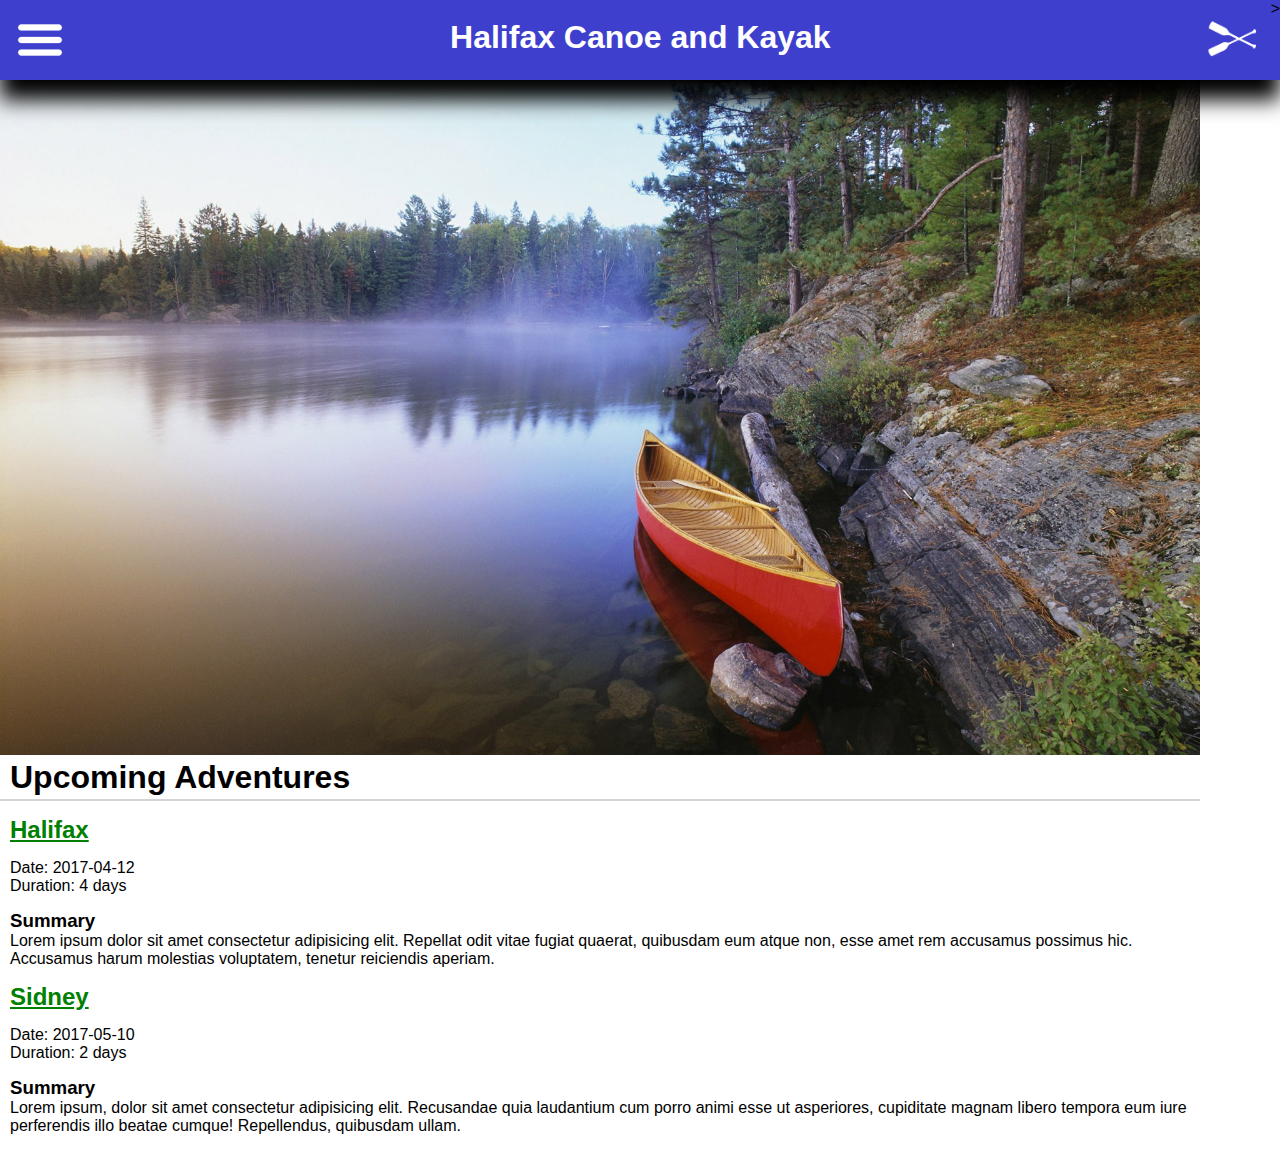
<file: index.html>
<!DOCTYPE html>
<html lang="en">

<head>
    <meta charset="UTF-8">
    <meta http-equiv="X-UA-Compatible" content="IE=edge">
    <meta name="viewport" content="width=device-width, initial-scale=1.0">
    <link rel="stylesheet" type="text/css" href="styles.css" />

    
    <!--I  tried to put the JQuery links here in the head but it didn't work? They are currently at the end of the body.-->
    <!--Link to the JQuery library-->
    <!-- <script src="https://code.jquery.com/jquery-3.6.0.min.js"></script> -->
    <!--Link the javascript file-->
    <!-- <script src="script.js"></script> -->

    <title>Halifax Canoe and Kayak</title>
</head>

<body>
    <header class="header_bar">
        <!--Hamburger Menu Button-->
        <img id="nav_toggle_button" class="header_button" src="images/hamburger.png" alt="hamburger button" />

        <h1 id="header_text">Halifax Canoe and Kayak</h1>

        <img id="image_logo" src="images/paddle-white.png" alt="a logo showing two crossed canoe paddles" />

        <!--navigation menu-->
        <nav class="header_nav">
            <ul class="header_nav_menu">
                <li><a href="index.html">Home</a></li>
                <li><a href="trip.html">Trip</a></li>
                <li><a href="admin-login.html">Admin Login</a></li>
            </ul>
        </nav>>
    </header>

    <!--The body text and links-->
    <div class="non_header_content">

        <img id="image_main" src="images/canoe.jpg" alt="A red canoe at the shore of a lake" />

        <h1>Upcoming Adventures</h1>

        <h2><a href="halifax.html">Halifax</a></h2>
        <p>
            Date: 2017-04-12<br>Duration: 4 days
        </p>
        <h3>Summary</h3>
        <!--Filler content-->
        <p>Lorem ipsum dolor sit amet consectetur adipisicing elit. Repellat odit vitae fugiat quaerat, quibusdam eum
            atque
            non, esse amet rem accusamus possimus hic. Accusamus harum molestias voluptatem, tenetur reiciendis aperiam.
        </p>

        <h2><a href="sidney.html">Sidney</a></h2>
        <p>
            Date: 2017-05-10<br>Duration: 2 days
        </p>
        <h3>Summary</h3>
        <!--Filler content-->
        <p>Lorem ipsum, dolor sit amet consectetur adipisicing elit. Recusandae quia laudantium cum porro animi esse ut
            asperiores, cupiditate magnam libero tempora eum iure perferendis illo beatae cumque! Repellendus, quibusdam
            ullam.</p>

        <!--Link to the JQuery library-->
        <script src="https://code.jquery.com/jquery-3.6.0.min.js"></script>
        <!--Link the javascript file-->
        <script src="script.js"></script>
    </div>
</body>

</html>
</file>
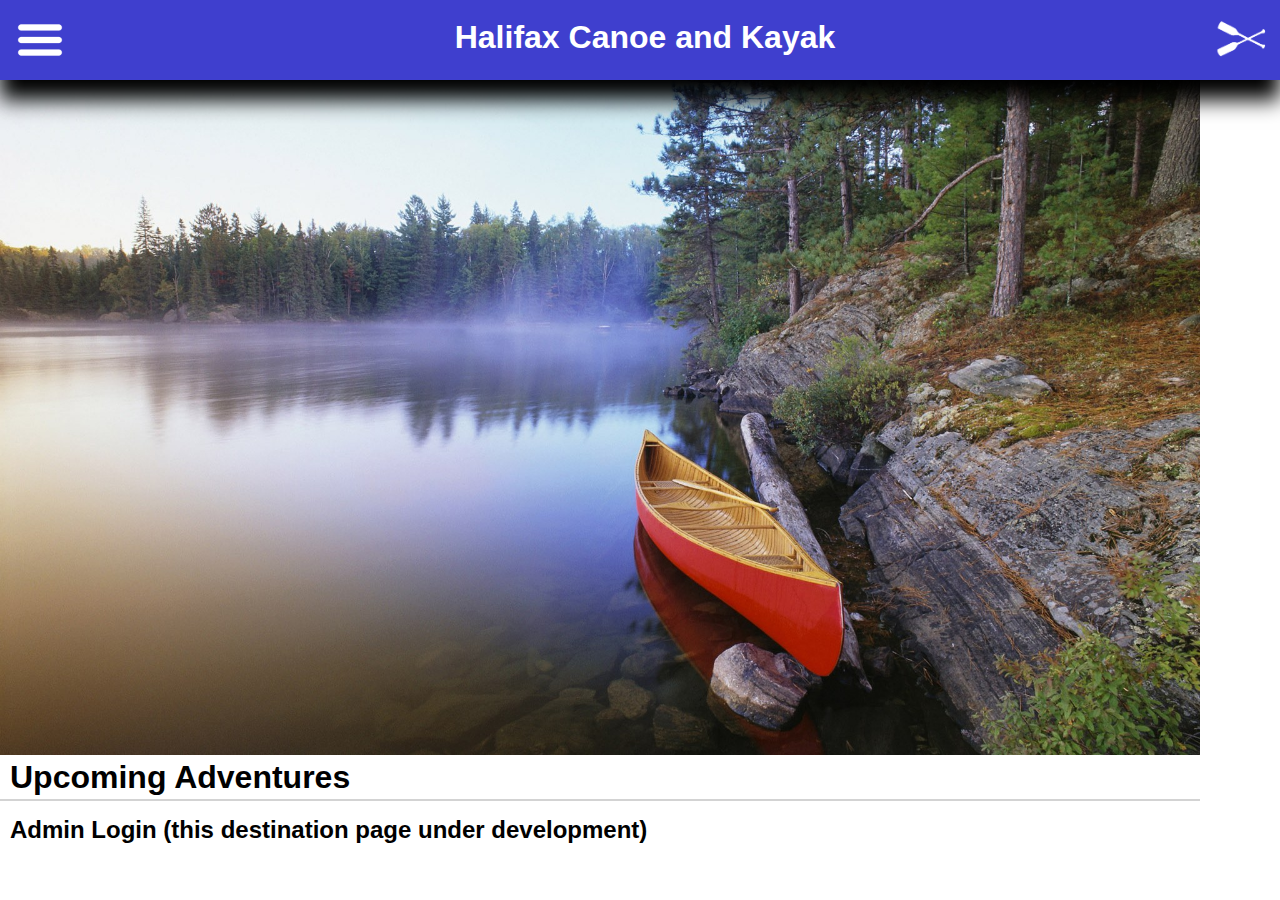
<file: admin-login.html>
<!DOCTYPE html>
<html lang="en">

<head>
    <meta charset="UTF-8">
    <meta http-equiv="X-UA-Compatible" content="IE=edge">
    <meta name="viewport" content="width=device-width, initial-scale=1.0">
    <link rel="stylesheet" type="text/css" href="styles.css" />

    <!--Link to the JQuery library-->
    <!-- <script src="https://code.jquery.com/jquery-3.6.0.min.js"></script> -->
    <!--Link the javascript file-->
    <!-- <script src="script.js"></script> -->

    <title>Halifax Canoe and Kayak | Admin Login</title>
</head>

<body>
    <!-- <img id="image_logo" src="images/paddle-white.png" alt="a logo showing two crossed canoe paddles" /> -->
    <header class="header_bar">
        <!-- <img id="image_logo" src="images/paddle-white.png" alt="a logo showing two crossed canoe paddles" /> -->
        <!-- <h1 id="header_text">Halifax Canoe and Kayak</h1> -->
        <!--Hamburger Menu Button-->
        <img id="nav_toggle_button" class="header_button" src="images/hamburger.png" alt="hamburger button" />
        <!-- <h1 id="header_text">Halifax Canoe and Kayak</h1> -->
        <h1 id="header_text">Halifax Canoe and Kayak</h1>
        <img id="image_logo" src="images/paddle-white.png" alt="a logo showing two crossed canoe paddles" />
        <nav class="header_nav">
            <ul class="header_nav_menu">
                <li><a href="index.html">Home</a></li>
                <li><a href="trip.html">Trip</a></li>
                <li><a href="admin-login.html">Admin Login</a></li>
            </ul>
        </nav>
        <!-- <h1 id="header_text">Halifax Canoe and Kayak</h1>
        <img id="image_logo" src="images/paddle-white.png" alt="a logo showing two crossed canoe paddles" /> -->
    </header>

    <div class="non_header_content">

        <img id="image_main" src="images/canoe.jpg" alt="A red canoe at the shore of a lake" />

        <h1>Upcoming Adventures</h1>

        <h2>Admin Login (this destination page under development)</h2>


        <!--Link to the JQuery library-->
        <script src="https://code.jquery.com/jquery-3.6.0.min.js"></script>
        <!--Link the javascript file-->
        <script src="script.js"></script>
    </div>
</body>

</html>
</file>
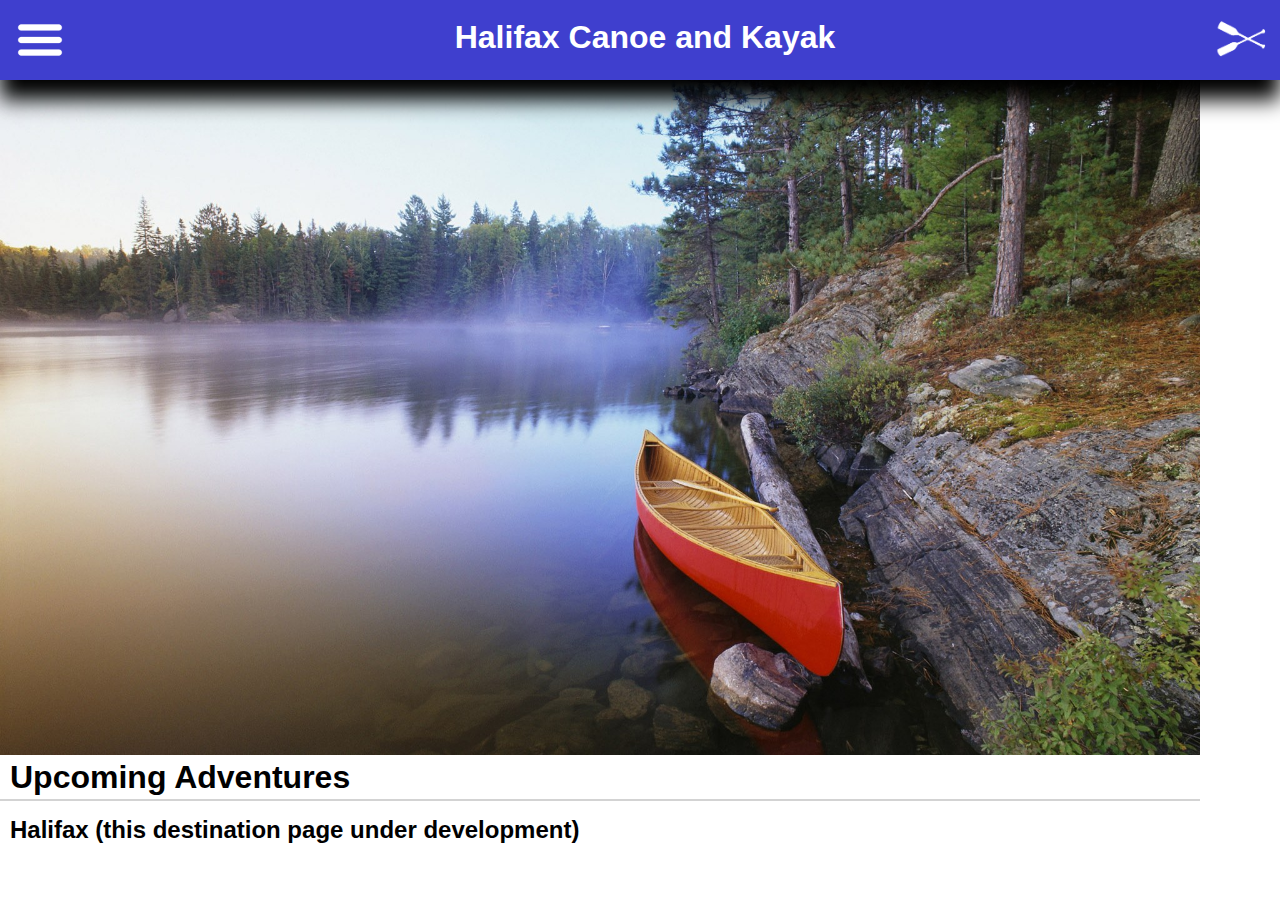
<file: halifax.html>
<!DOCTYPE html>
<html lang="en">

<head>
    <meta charset="UTF-8">
    <meta http-equiv="X-UA-Compatible" content="IE=edge">
    <meta name="viewport" content="width=device-width, initial-scale=1.0">
    <link rel="stylesheet" type="text/css" href="styles.css" />

    <!--Link to the JQuery library-->
    <!-- <script src="https://code.jquery.com/jquery-3.6.0.min.js"></script> -->
    <!--Link the javascript file-->
    <!-- <script src="script.js"></script> -->

    <title>Halifax Canoe and Kayak | Halifax</title>
</head>

<body>
    <!-- <img id="image_logo" src="images/paddle-white.png" alt="a logo showing two crossed canoe paddles" /> -->
    <header class="header_bar">
        <!-- <img id="image_logo" src="images/paddle-white.png" alt="a logo showing two crossed canoe paddles" /> -->
        <!-- <h1 id="header_text">Halifax Canoe and Kayak</h1> -->
        <!--Hamburger Menu Button-->
        <img id="nav_toggle_button" class="header_button" src="images/hamburger.png" alt="hamburger button" />
        <!-- <h1 id="header_text">Halifax Canoe and Kayak</h1> -->
        <h1 id="header_text">Halifax Canoe and Kayak</h1>
        <img id="image_logo" src="images/paddle-white.png" alt="a logo showing two crossed canoe paddles" />
        <nav class="header_nav">
            <ul class="header_nav_menu">
                <li><a href="index.html">Home</a></li>
                <li><a href="trip.html">Trip</a></li>
                <li><a href="admin-login.html">Admin Login</a></li>
            </ul>
        </nav>
        <!-- <h1 id="header_text">Halifax Canoe and Kayak</h1>
        <img id="image_logo" src="images/paddle-white.png" alt="a logo showing two crossed canoe paddles" /> -->
    </header>

    <div class="non_header_content">

        <img id="image_main" src="images/canoe.jpg" alt="A red canoe at the shore of a lake" />

        <h1>Upcoming Adventures</h1>

        <h2>Halifax (this destination page under development)</h2>


        <!--Link to the JQuery library-->
        <script src="https://code.jquery.com/jquery-3.6.0.min.js"></script>
        <!--Link the javascript file-->
        <script src="script.js"></script>
    </div>
</body>

</html>
</file>
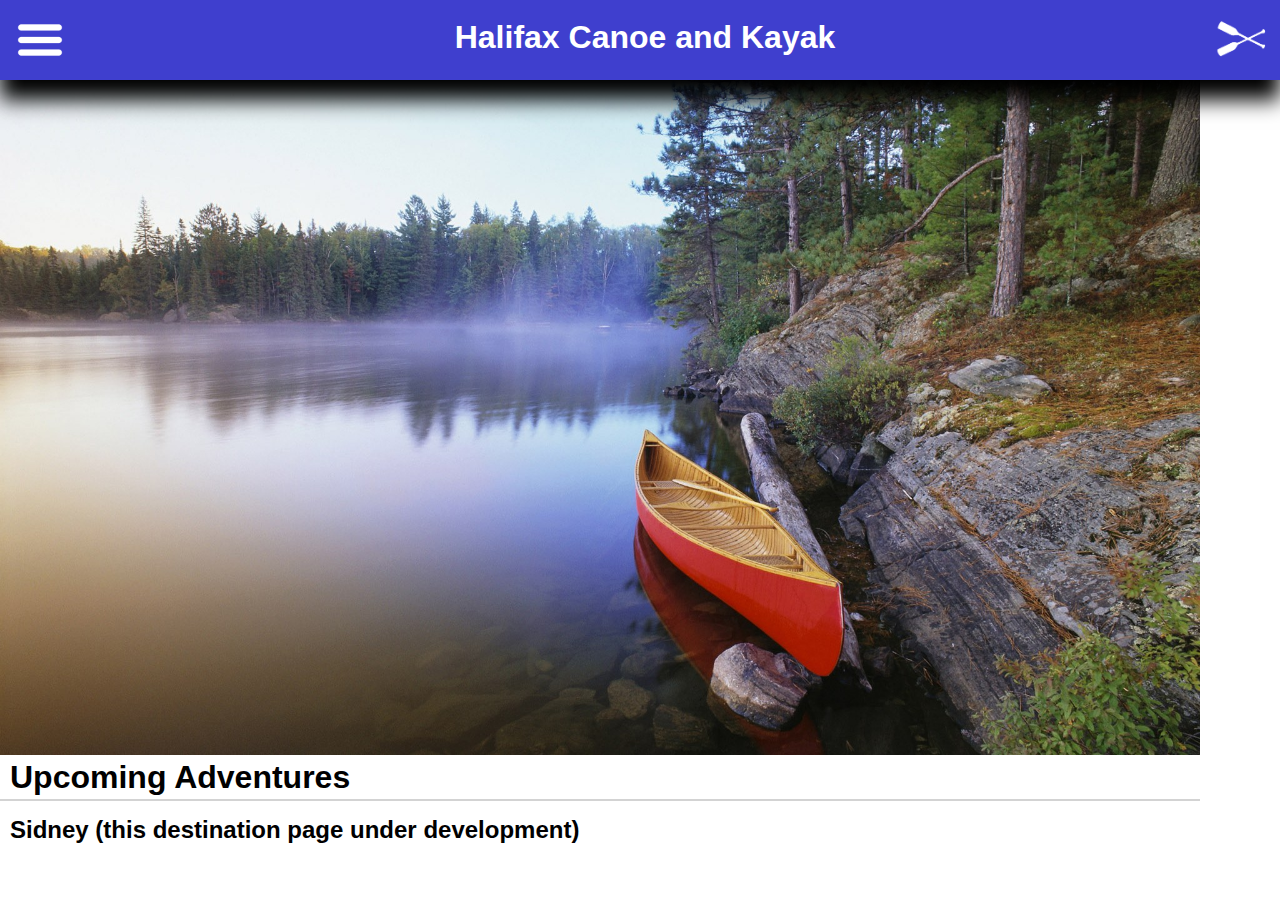
<file: sidney.html>
<!DOCTYPE html>
<html lang="en">

<head>
    <meta charset="UTF-8">
    <meta http-equiv="X-UA-Compatible" content="IE=edge">
    <meta name="viewport" content="width=device-width, initial-scale=1.0">
    <link rel="stylesheet" type="text/css" href="styles.css" />

    <!--Link to the JQuery library-->
    <!-- <script src="https://code.jquery.com/jquery-3.6.0.min.js"></script> -->
    <!--Link the javascript file-->
    <!-- <script src="script.js"></script> -->

    <title>Halifax Canoe and Kayak | Sidney</title>
</head>

<body>
    <!-- <img id="image_logo" src="images/paddle-white.png" alt="a logo showing two crossed canoe paddles" /> -->
    <header class="header_bar">
        <!-- <img id="image_logo" src="images/paddle-white.png" alt="a logo showing two crossed canoe paddles" /> -->
        <!-- <h1 id="header_text">Halifax Canoe and Kayak</h1> -->
        <!--Hamburger Menu Button-->
        <img id="nav_toggle_button" class="header_button" src="images/hamburger.png" alt="hamburger button" />
        <!-- <h1 id="header_text">Halifax Canoe and Kayak</h1> -->
        <h1 id="header_text">Halifax Canoe and Kayak</h1>
        <img id="image_logo" src="images/paddle-white.png" alt="a logo showing two crossed canoe paddles" />
        <nav class="header_nav">
            <ul class="header_nav_menu">
                <li><a href="index.html">Home</a></li>
                <li><a href="trip.html">Trip</a></li>
                <li><a href="admin-login.html">Admin Login</a></li>
            </ul>
        </nav>
        <!-- <h1 id="header_text">Halifax Canoe and Kayak</h1>
        <img id="image_logo" src="images/paddle-white.png" alt="a logo showing two crossed canoe paddles" /> -->
    </header>

    <div class="non_header_content">

        <img id="image_main" src="images/canoe.jpg" alt="A red canoe at the shore of a lake" />

        <h1>Upcoming Adventures</h1>

        <h2>Sidney (this destination page under development)</h2>


        <!--Link to the JQuery library-->
        <script src="https://code.jquery.com/jquery-3.6.0.min.js"></script>
        <!--Link the javascript file-->
        <script src="script.js"></script>
    </div>
</body>

</html>
</file>
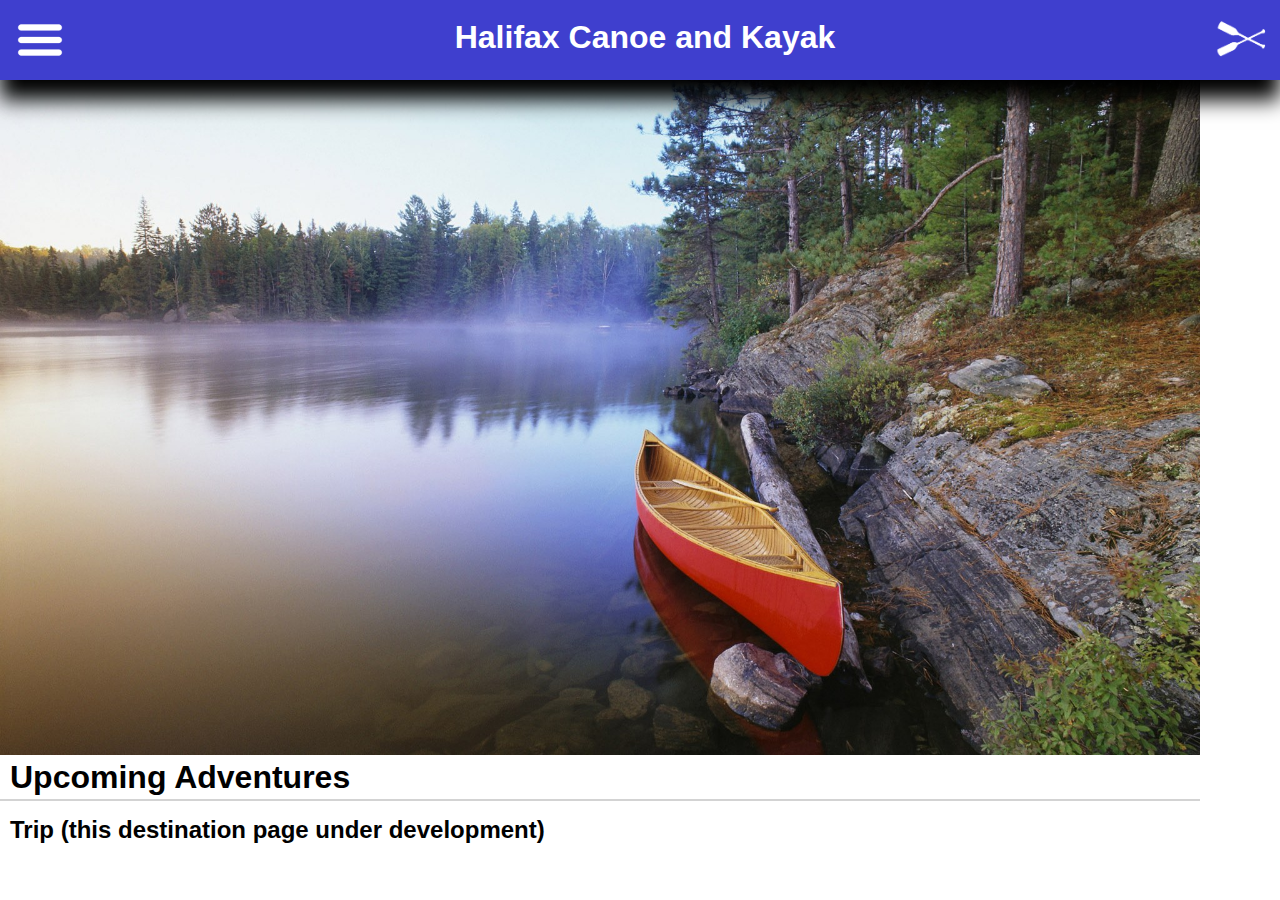
<file: trip.html>
<!DOCTYPE html>
<html lang="en">

<head>
    <meta charset="UTF-8">
    <meta http-equiv="X-UA-Compatible" content="IE=edge">
    <meta name="viewport" content="width=device-width, initial-scale=1.0">
    <link rel="stylesheet" type="text/css" href="styles.css" />

    <!--Link to the JQuery library-->
    <!-- <script src="https://code.jquery.com/jquery-3.6.0.min.js"></script> -->
    <!--Link the javascript file-->
    <!-- <script src="script.js"></script> -->

    <title>Halifax Canoe and Kayak | Trip</title>
</head>

<body>
    <!-- <img id="image_logo" src="images/paddle-white.png" alt="a logo showing two crossed canoe paddles" /> -->
    <header class="header_bar">
        <!-- <img id="image_logo" src="images/paddle-white.png" alt="a logo showing two crossed canoe paddles" /> -->
        <!-- <h1 id="header_text">Halifax Canoe and Kayak</h1> -->
        <!--Hamburger Menu Button-->
        <img id="nav_toggle_button" class="header_button" src="images/hamburger.png" alt="hamburger button" />
        <!-- <h1 id="header_text">Halifax Canoe and Kayak</h1> -->
        <h1 id="header_text">Halifax Canoe and Kayak</h1>
        <img id="image_logo" src="images/paddle-white.png" alt="a logo showing two crossed canoe paddles" />
        <nav class="header_nav">
            <ul class="header_nav_menu">
                <li><a href="index.html">Home</a></li>
                <li><a href="trip.html">Trip</a></li>
                <li><a href="admin-login.html">Admin Login</a></li>
            </ul>
        </nav>
        <!-- <h1 id="header_text">Halifax Canoe and Kayak</h1>
        <img id="image_logo" src="images/paddle-white.png" alt="a logo showing two crossed canoe paddles" /> -->
    </header>

    <div class="non_header_content">

        <img id="image_main" src="images/canoe.jpg" alt="A red canoe at the shore of a lake" />

        <h1>Upcoming Adventures</h1>

        <h2>Trip (this destination page under development)</h2>


        <!--Link to the JQuery library-->
        <script src="https://code.jquery.com/jquery-3.6.0.min.js"></script>
        <!--Link the javascript file-->
        <script src="script.js"></script>
    </div>
</body>

</html>
</file>
<file: styles.css>
/*Remove default margins around all content in the html by setting margin to zero for all elements.*/
*{
    margin: 0px;
    font-family: Arial, Helvetica, sans-serif;
}

/*center the body content on the page*/
.non_header_content{
    max-width: 1200px;
    margin: 0px, auto, 0px, auto;/*not working? doesn't center this block element*/
    
    
}

/*add a left margin and space below to the folowing body elements*/
h1, h2, h3, p{
    /* margin-left: 20px; */
    margin-bottom: 15px;
    padding-left: 10px;
    
}

/*override previous h3 margin-bottom*/
h3{
   margin-bottom: 0px;
}
    
/*style for the main blue header bar in the header bar*/
.header_bar {
    width: 100%;
    height: 80px;
    background-color: rgb(63, 63, 206);
    /* box-shadow parameters: offset-x | offset-y | blur-radius | color */
    box-shadow: 0px 20px 20px black;
    display: flex;/*added property to allow the three header elements to display horizontally*/
    
}

/*header text*/
#header_text{
    margin-top: 10px;
    flex-grow: 1;
    align-self: center;
    display: flex;
    justify-content: center;
    color: white;
}

/*style for the two crossed canoe paddles logo in the header bar*/
#image_logo{
    width: 60px;
    height: 60px;
    padding: 10px;
    float: right;
    
}

/*style for the hamberger menu button in the header bar*/
.header_button{
    width: 50px;
    height: 50px;
    padding: 15px;
}
/*style for side nav menu*/
.header_nav{
    width: 30vw;
    height: 100vh;
    margin-top: 80px;/*place menu directly below header bar*/
    background-color: rgb(63, 63, 206);
    position: fixed;
    left: -30vw;
    transition: 0.5s;
}

/*attribute change to unhide the nav menu when the hamburger button is clicked*/
.header_nav.active{
    left: 0vw;
}

/*.header_nav_menu{
    list-style-type: none;
    color: white;
    font-family: Cambria, Cochin, Georgia, Times, 'Times New Roman', serif;
    font-size: 15pt;
    padding-top: 20px;
}*/

/*style for each list item*/
li{
    list-style-type: none;
    color: white;
    /*font-family: Cambria, Cochin, Georgia, Times, 'Times New Roman', serif;*/
    font-size: 15pt;
    padding-top: 20px; 
}

/*style for html links (anchors)* in list*/
li a{
    color: white;
    text-decoration: none;
}

#image_main {
    max-width: 1200px;
    width: 100%;
    height: auto;
    position: relative;
    z-index: -1;/*set the image to appear under the shadow of the header image*/   
}

/*style for h1 tags in non-header part of body*/
.non_header_content h1{
    
    border-bottom: 2px solid lightgrey;/*put grey line underneath*/
    padding-bottom: 3px;  
}

/*style for html links (anchors) in h2's*/
h2 a{
    color: green;/*set the color of the anchor text to green*/
}

/*handle changes in screen width*/
@media only screen and (max-width: 600px) {
    body {
    /*reduce all font sizes to 0.75% when screen width is less that 600px*/
    font-size: .75em;
    }
  }
</file>
